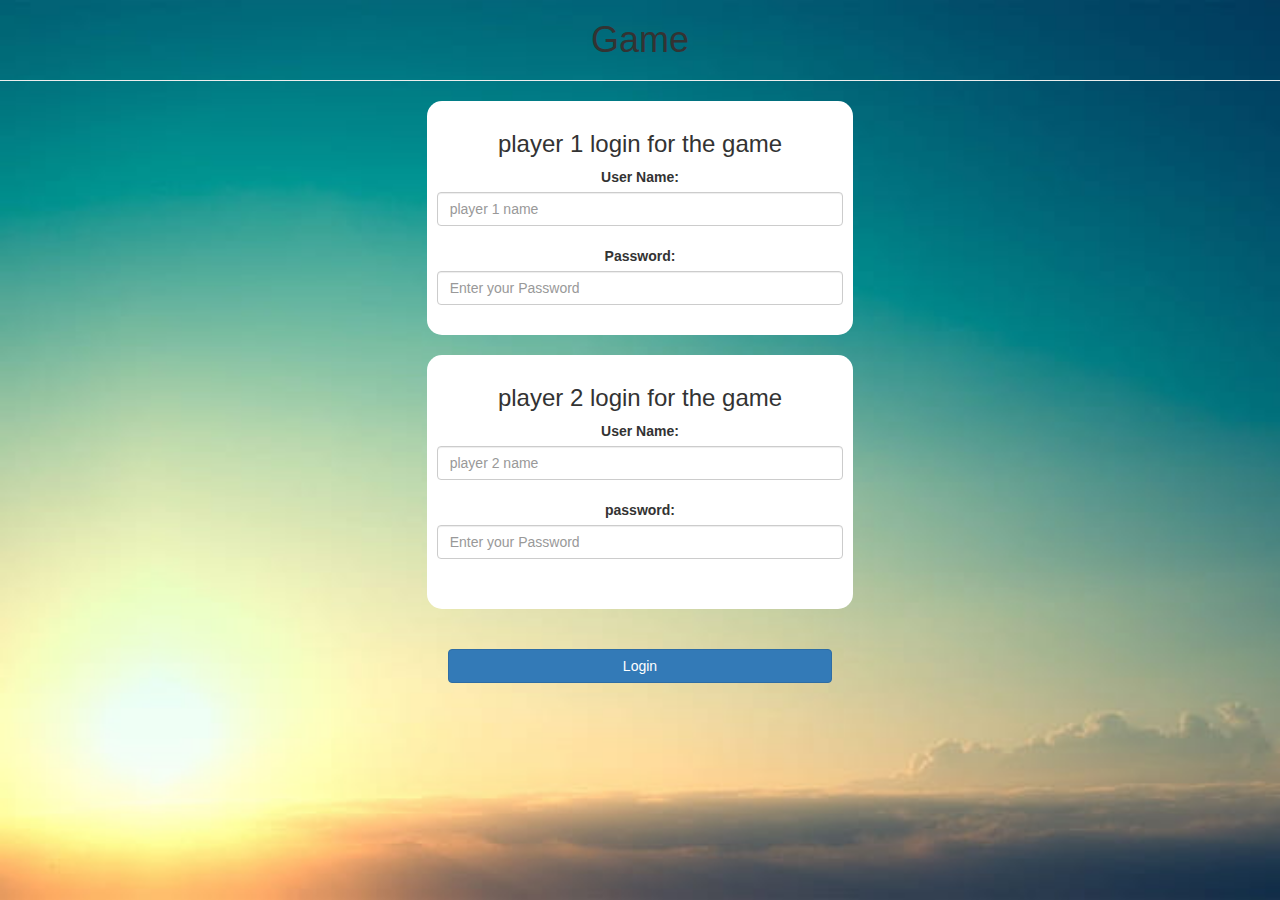
<file: index.html>
<html>
    <head>
        <title>Game</title>
        <meta name="viewport" content="width=device-width, initial-scale=1">
   
        <script src="main.js"></script>
        <link rel="stylesheet" href="https://maxcdn.bootstrapcdn.com/bootstrap/3.4.0/css/bootstrap.min.css">
<script src="https://ajax.googleapis.com/ajax/libs/jquery/3.4.1/jquery.min.js"></script>
<script src="https://maxcdn.bootstrapcdn.com/bootstrap/3.4.0/js/bootstrap.min.js"></script>
        <link rel="stylesheet" href="style.css">     
    </head>
    <body>
                <center>
            <h1>Game</h1>
                    <hr>
            <div class="col-lg-4 col-sm-8 col-xs-11 login_div1">
            <h3>player 1 login for the game</h3>
            <label>User Name:</label>
            <input type="text" id="player1_name_input" class="form-control" placeholder="player 1 name">
                <label>Password:</label>
            <input type="Password" id="player1_name_input" class="form-control" placeholder="Enter your Password">
            <br>
                
                </div>
            <br>
                    
            <div class="col-lg-4 col-sm-8 col-xs-11 login_div2">
                 <h3>player 2 login for the game</h3>
            <label>User Name:</label>
            <input type="text" id="player2_name_input" class="form-control" placeholder="player 2 name">
                <label>password:</label>
            <input type="Password" id="player2_name_input" class="form-control" placeholder="Enter your Password">
            <br>
             <br>   
            </div>
            <br>
                    <br>
            <button style="width: 30%" class="btn btn-primary" onclick="addUser()">Login</button>
            
        </center>
        
    </body>
</html>
</file>
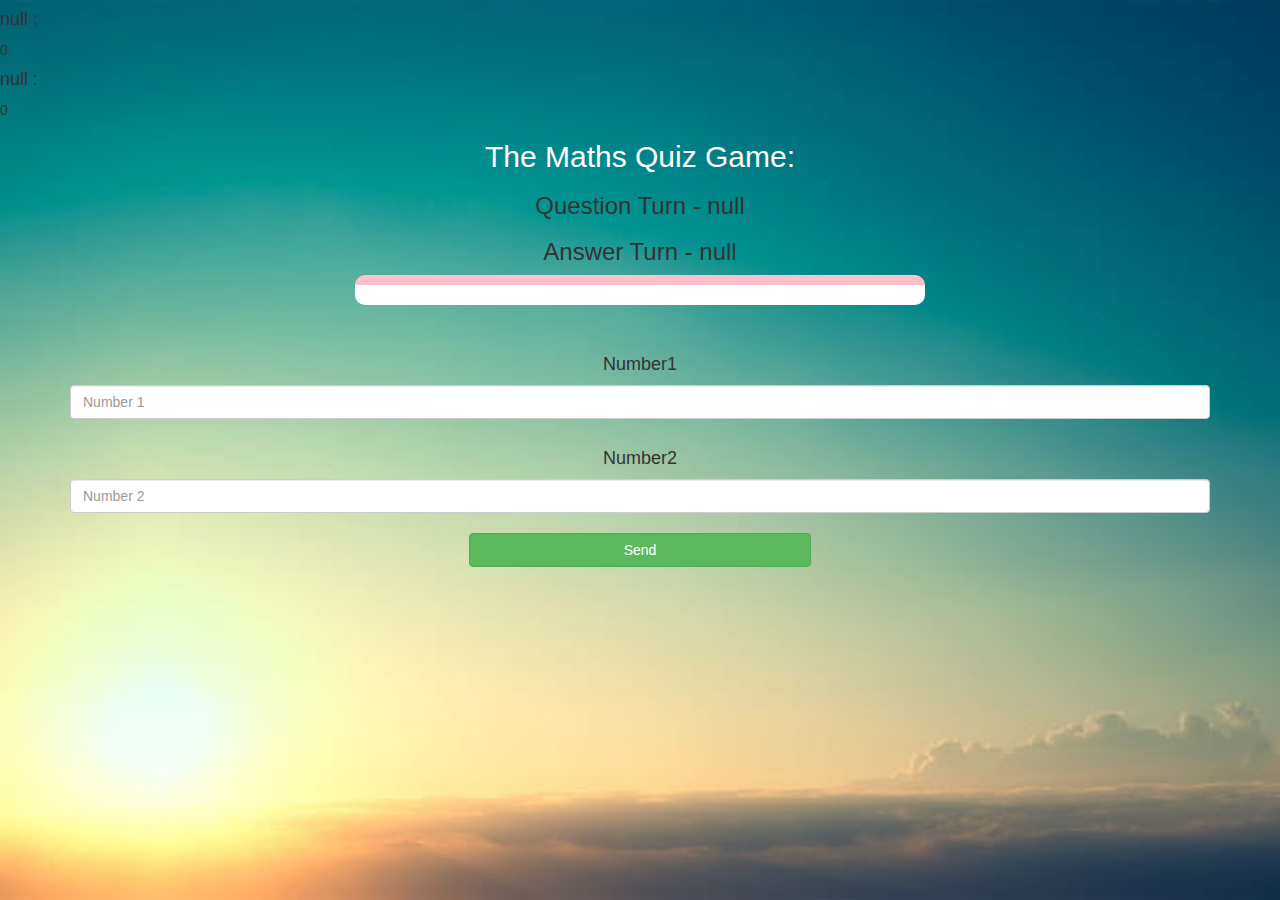
<file: game.html>
<html>
        <head>
        <title>Game</title>
        <meta name="viewport" content="width=device-width, initial-scale=1">
   

        <link rel="stylesheet" href="https://maxcdn.bootstrapcdn.com/bootstrap/3.4.0/css/bootstrap.min.css">
<script src="https://ajax.googleapis.com/ajax/libs/jquery/3.4.1/jquery.min.js"></script>
<script src="https://maxcdn.bootstrapcdn.com/bootstrap/3.4.0/js/bootstrap.min.js"></script>
        <link rel="stylesheet" href="style.css">     
    </head>
    <body>
        <h4 id="player1_name"></h4> <span id="player1_score"></span>
        <br>
        <h4 id="player2_name"></h4> <span id="player2_score"></span>
        
        <div class="container">
            <center>
                <h2 style="color:white">The Maths Quiz Game:</h2>
                <h3 id="player_Question"></h3>
                <h3 id="player_Answer"></h3>
                <div id="output" class="col-lg-6"></div>
                <br>
                <br>
                <h4>Number1</h4>
                <input type="text" id="number1" class="form-control" placeholder="Number 1">
                <br>
                <h4>Number2</h4>
                  <input type="text" id="number2" class="form-control" placeholder="Number 2">
                <br>
                <button onclick="send()" class="btn btn-success" style="width:30%" >Send</button>
            </center>
        </div>
                <script src="game.js"></script>
    </body>
</html>
</file>
<file: style.css>
body{
    background-image: url(desktop-wallpaper-hipster-epic-z-hipster-quote.jpg);
    background-size: cover;
    background-repeat: no-repeat;
    }
.login_div1 , .login_div2{
    background-color: white;
    padding:10px; 
    float:none;
    border-radius: 15px
    
}

#player1_name_input , #player2_name_input
{
    display:inline-block;
    margin-bottom:20px;
}

#word
{
    width:60%;
    
}
#word_display{
    letter-spacing: :5px;
    
}
#output{
    background: white;
    border-radius: 10px;
    border-top: 10px solid pink;
    padding: 10px;
        float:none;
    text-align: left;
}
</file>
